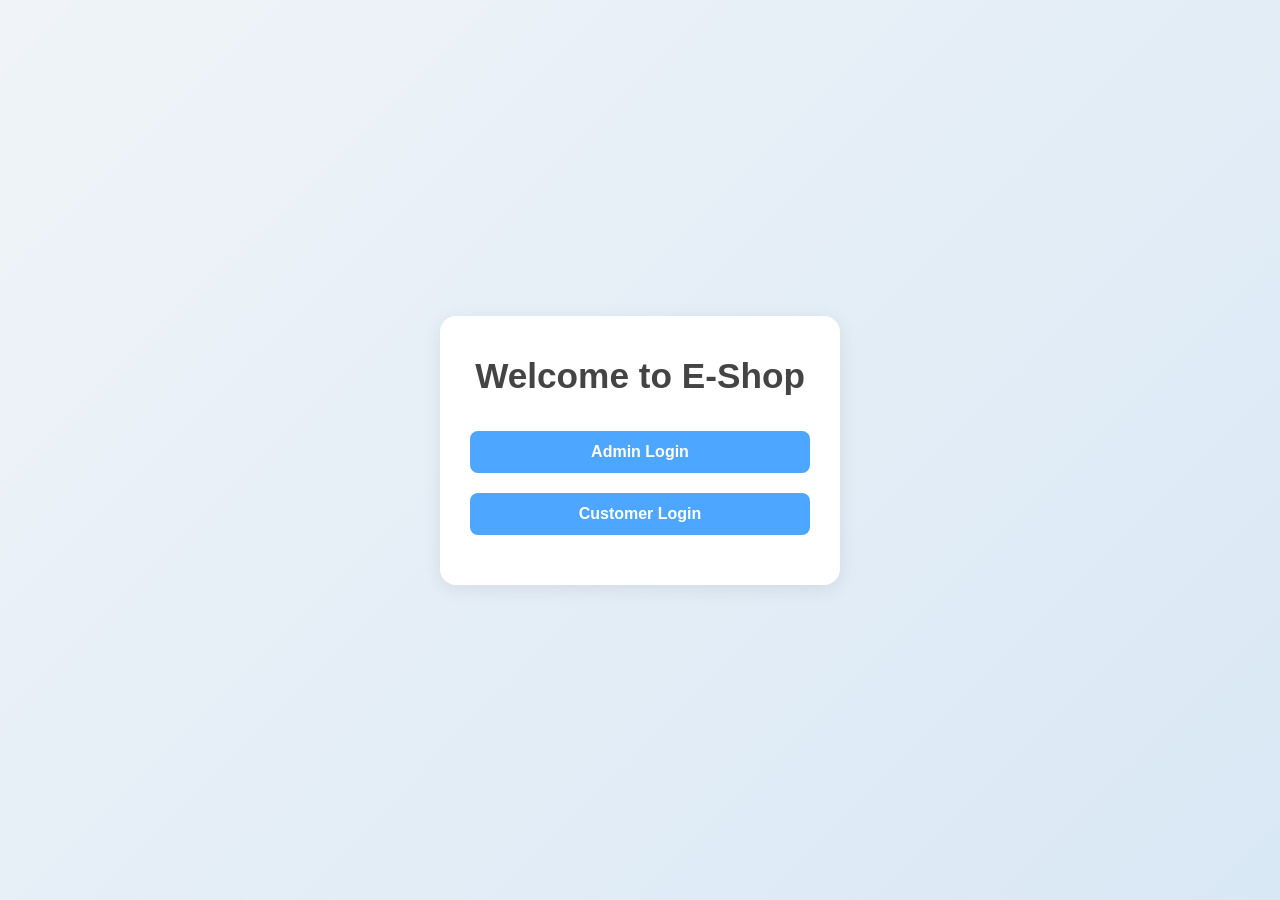
<file: EcommerceWebsite/src/main/resources/static/index.html>
<!DOCTYPE html>
<html lang="en">

<head>
  <meta charset="UTF-8" />
  <meta name="viewport" content="width=device-width, initial-scale=1.0"/>
  <title>Welcome - E-Commerce</title>
  <style>
    * {
      margin: 0;
      padding: 0;
      box-sizing: border-box;
    }

    body {
      font-family: 'Segoe UI', Tahoma, Geneva, Verdana, sans-serif;
      background: linear-gradient(135deg, #f0f4f8, #d9e8f5);
      height: 100vh;
      display: flex;
      justify-content: center;
      align-items: center;
      color: #333;
    }

    .container {
      background-color: #ffffff;
      padding: 40px 30px;
      border-radius: 16px;
      box-shadow: 0 4px 20px rgba(0, 0, 0, 0.08);
      text-align: center;
      width: 90%;
      max-width: 400px;
    }

    h1 {
      font-size: 2.2rem;
      margin-bottom: 25px;
      color: #444;
    }

    .btn {
      width: 100%;
      padding: 12px;
      margin: 10px 0;
      font-size: 1rem;
      font-weight: 600;
      border: none;
      border-radius: 8px;
      cursor: pointer;
      background-color: #4da6ff;
      color: white;
      transition: background-color 0.3s ease, transform 0.2s ease;
    }

    .btn:hover {
      background-color: #3399ff;
      transform: translateY(-2px);
    }

    .btn:focus {
      outline: none;
      box-shadow: 0 0 0 3px rgba(77, 166, 255, 0.4);
    }
  </style>
</head>

<body>
  <div class="container">
    <h1>Welcome to E-Shop</h1>
    <button class="btn" onclick="location.href='AdminLogin.html'">Admin Login</button>
    <button class="btn" onclick="location.href='Login.html'">Customer Login</button>
  </div>
</body>

</html>
</file>
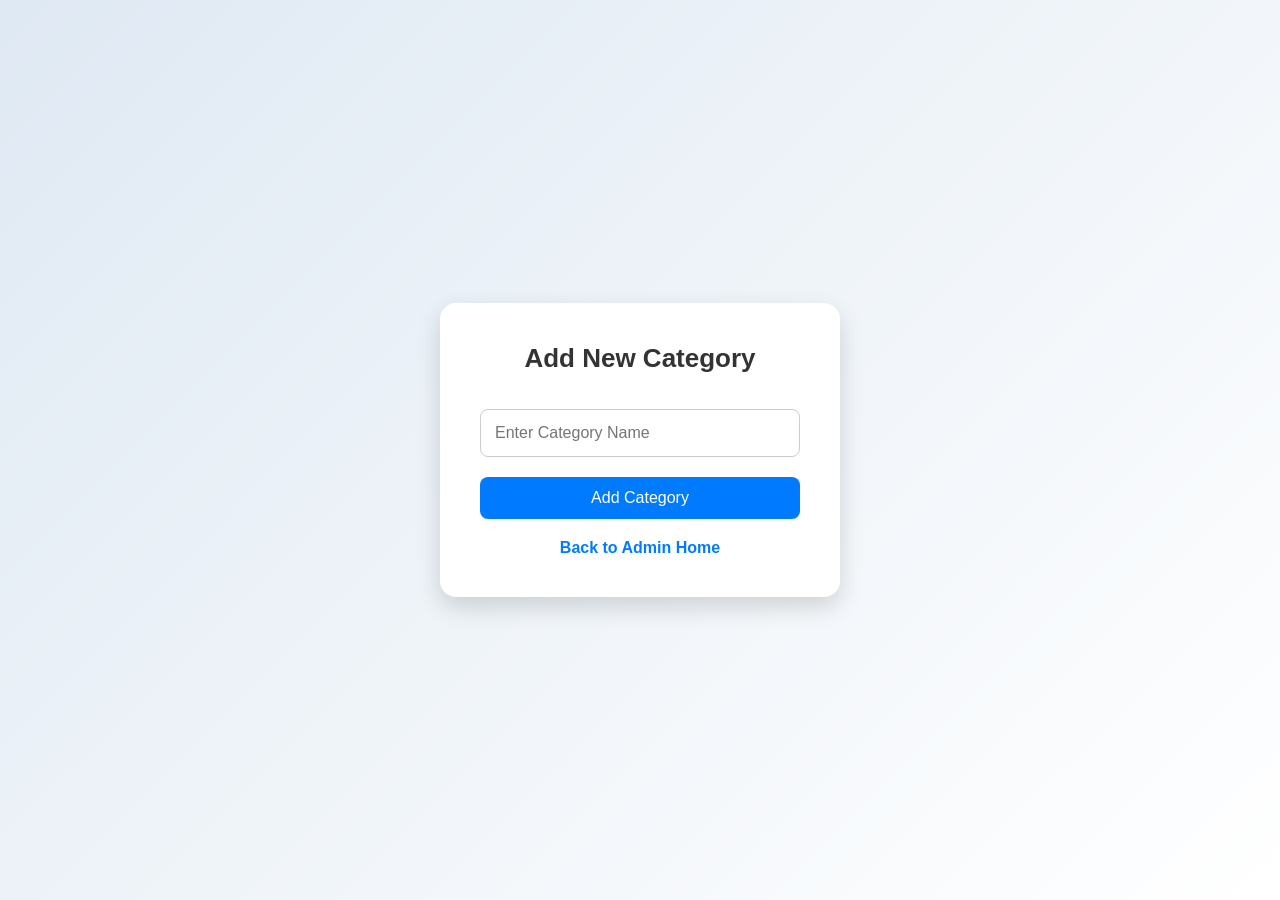
<file: EcommerceWebsite/target/classes/static/AddCategory.html>
<!DOCTYPE html>
<html lang="en">
<head>
    <meta charset="UTF-8">
    <title>Admin - Add Category</title>
    <style>
        * {
            box-sizing: border-box;
            margin: 0;
            padding: 0;
        }

        body {
            font-family: 'Segoe UI', sans-serif;
            background: linear-gradient(135deg, #dfe9f3, #ffffff);
            height: 100vh;
            display: flex;
            align-items: center;
            justify-content: center;
        }

        .wrapper {
            background-color: #fff;
            padding: 40px;
            border-radius: 16px;
            box-shadow: 0 10px 25px rgba(0, 0, 0, 0.15);
            text-align: center;
            width: 100%;
            max-width: 400px;
        }

        h2 {
            color: #333;
            margin-bottom: 25px;
            font-size: 26px;
        }

        input[type="text"] {
            width: 100%;
            padding: 14px;
            margin: 10px 0 20px;
            border: 1px solid #ccc;
            border-radius: 8px;
            font-size: 16px;
        }

        button {
            background-color: #007bff;
            color: white;
            padding: 12px 20px;
            border: none;
            border-radius: 8px;
            font-size: 16px;
            cursor: pointer;
            width: 100%;
            transition: background 0.3s ease;
        }

        button:hover {
            background-color: #0056b3;
        }

        .message {
            margin: 15px 0;
            padding: 12px;
            border-radius: 8px;
            display: none;
        }

        .success {
            background-color: #d4edda;
            color: #155724;
        }

        .error {
            background-color: #f8d7da;
            color: #721c24;
        }

        .back-link {
            display: inline-block;
            margin-top: 20px;
            color: #007bff;
            font-weight: bold;
            text-decoration: none;
            transition: color 0.3s ease;
        }

        .back-link:hover {
            color: #0056b3;
            text-decoration: underline;
        }
    </style>
</head>
<body>

<div class="wrapper">
    <h2> Add New Category</h2>

    <form id="addCategoryForm">
        <input type="text" id="categoryName" placeholder="Enter Category Name" required>
        <button type="button" onclick="addCategory()">Add Category</button>
    </form>

    <div id="message" class="message"></div>

    <a class="back-link" href="AdminHome.html"> Back to Admin Home</a>
</div>

<script>
    function addCategory() {
        const categoryName = document.getElementById('categoryName').value.trim();
        const messageElement = document.getElementById('message');

        if (!categoryName) {
            showMessage("Please enter a category name.", 'error');
            return;
        }

        fetch('http://localhost:8080/category/add', {
            method: 'POST',
            headers: { 'Content-Type': 'application/json' },
            body: JSON.stringify({ categoryName })
        })
        .then(response => response.text().then(text => {
            if (response.ok) {
                showMessage(text, 'success');
                document.getElementById('addCategoryForm').reset();
            } else {
                throw new Error(text);
            }
        }))
        .catch(error => showMessage("Error: " + error.message, 'error'));
    }

    function showMessage(message, type) {
        const messageElement = document.getElementById('message');
        messageElement.textContent = message;
        messageElement.className = `message ${type}`;
        messageElement.style.display = 'block';
    }
</script>

</body>
</html>
</file>
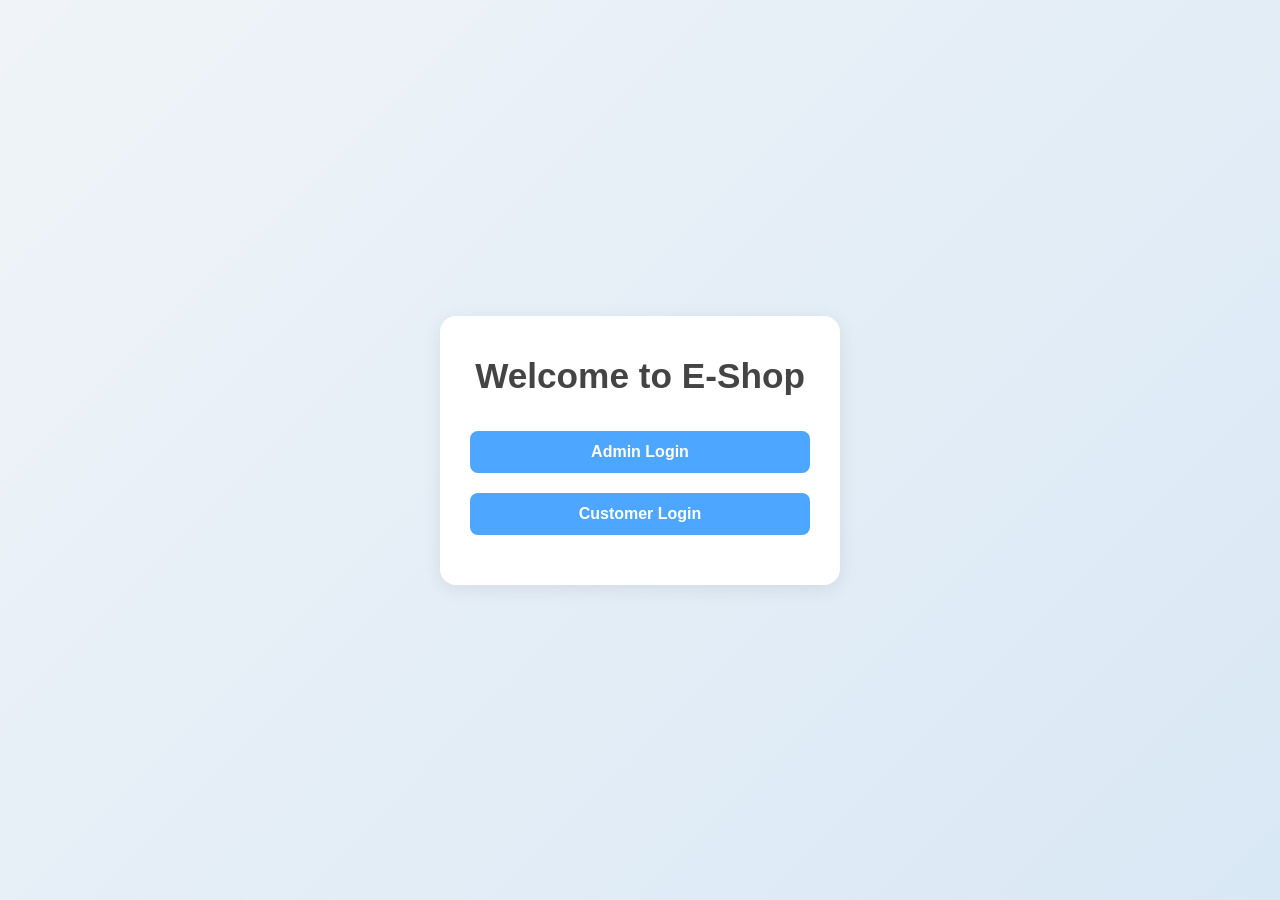
<file: EcommerceWebsite/target/classes/static/AddProduct.html>
<!DOCTYPE html>
<html lang="en">
<head>
    <meta charset="UTF-8">
    <title>Admin - Manage Product</title>
    <meta http-equiv="Cache-Control" content="no-store" />
    <meta http-equiv="Pragma" content="no-cache" />
    <meta http-equiv="Expires" content="0" />
    <style>
        body {
            font-family: 'Segoe UI', sans-serif;
            background: linear-gradient(to right, #eef2f3, #8e9eab);
            height: 100vh;
            margin: 0;
            display: flex;
            align-items: center;
            justify-content: center;
        }

        .container {
            background-color: #ffffff;
            padding: 40px;
            border-radius: 16px;
            box-shadow: 0 6px 20px rgba(0, 0, 0, 0.15);
            text-align: center;
            width: 400px;
        }

        h2 {
            margin-bottom: 20px;
            color: #333;
        }

        input[type="text"], input[type="number"] {
            width: 90%;
            padding: 12px;
            margin: 10px 0;
            border: 1px solid #ccc;
            border-radius: 8px;
            font-size: 15px;
        }

        .buttons {
            display: flex;
            justify-content: space-between;
            margin-top: 20px;
        }

        button {
            flex: 1;
            padding: 10px;
            margin: 0 5px;
            font-size: 15px;
            border: none;
            border-radius: 8px;
            cursor: pointer;
            transition: 0.3s;
        }

        .add { background-color: #28a745; color: white; }
        .add:hover { background-color: #218838; }

        .update { background-color: #ffc107; color: white; }
        .update:hover { background-color: #e0a800; }

        .delete { background-color: #dc3545; color: white; }
        .delete:hover { background-color: #c82333; }

        .alert {
            padding: 12px;
            margin-top: 15px;
            border-radius: 6px;
            display: none;
            font-weight: bold;
        }

        .alert-success { background-color: #d4edda; color: #155724; }
        .alert-error { background-color: #f8d7da; color: #721c24; }

        .back-link {
            margin-top: 25px;
            display: inline-block;
            text-decoration: none;
            color: #007bff;
            font-weight: bold;
        }

        .back-link:hover {
            text-decoration: underline;
        }
    </style>
</head>
<body>

<div class="container">
    <h2>Manage Product</h2>

    <input type="text" id="productName" placeholder="Product Name" required>
    <input type="number" id="productPrice" placeholder="Price (for Add/Update)">
    <input type="text" id="categoryName" placeholder="Category Name (for Add/Update)">

    <div class="buttons">
        <button class="add" onclick="addProduct()">Add</button>
        <button class="update" onclick="updateProduct()">Update</button>
        <button class="delete" onclick="deleteProduct()">Delete</button>
    </div>

    <div id="message" class="alert"></div>

    <a class="back-link" href="AdminHome.html">⬅️ Back to Admin Home</a>
</div>

<script>
    // Admin session check
    if (!sessionStorage.getItem("adminId")) {
        alert("Unauthorized access. Please login as Admin.");
        window.location.href = "StartPage.html";
    }

    function showMessage(msg, type) {
        const messageDiv = document.getElementById("message");
        messageDiv.textContent = msg;
        messageDiv.className = `alert ${type === 'success' ? 'alert-success' : 'alert-error'}`;
        messageDiv.style.display = 'block';
    }

    function addProduct() {
        const name = document.getElementById("productName").value.trim();
        const price = parseFloat(document.getElementById("productPrice").value);
        const categoryName = document.getElementById("categoryName").value.trim();

        if (!name || isNaN(price) || !categoryName) {
            showMessage("Please fill in all fields for adding.", "error");
            return;
        }

        fetch("http://localhost:8080/category/product/add", {
            method: "POST",
            headers: { "Content-Type": "application/json" },
            body: JSON.stringify({ name, price, categoryName })
        })
        .then(res => res.text())
        .then(msg => showMessage("✅ " + msg, "success"))
        .catch(err => showMessage("❌ " + err.message, "error"));
    }

    function updateProduct() {
        const name = document.getElementById("productName").value.trim();
        const price = parseFloat(document.getElementById("productPrice").value);
        const categoryName = document.getElementById("categoryName").value.trim();

        if (!name || isNaN(price) || !categoryName) {
            showMessage("Please fill in all fields for updating.", "error");
            return;
        }

        fetch("http://localhost:8080/category/update", {
            method: "PUT",
            headers: { "Content-Type": "application/json" },
            body: JSON.stringify({ name, price, categoryName })
        })
        .then(res => res.text())
        .then(msg => showMessage("✅ " + msg, "success"))
        .catch(err => showMessage("❌ " + err.message, "error"));
    }

    function deleteProduct() {
        const name = document.getElementById("productName").value.trim();

        if (!name) {
            showMessage("Please enter product name to delete.", "error");
            return;
        }

        fetch(`http://localhost:8080/category/delete/${encodeURIComponent(name)}`, {
            method: "DELETE"
        })
        .then(res => res.text())
        .then(msg => showMessage("✅ " + msg, "success"))
        .catch(err => showMessage("❌ " + err.message, "error"));
    }
</script>

</body>
</html>
</file>
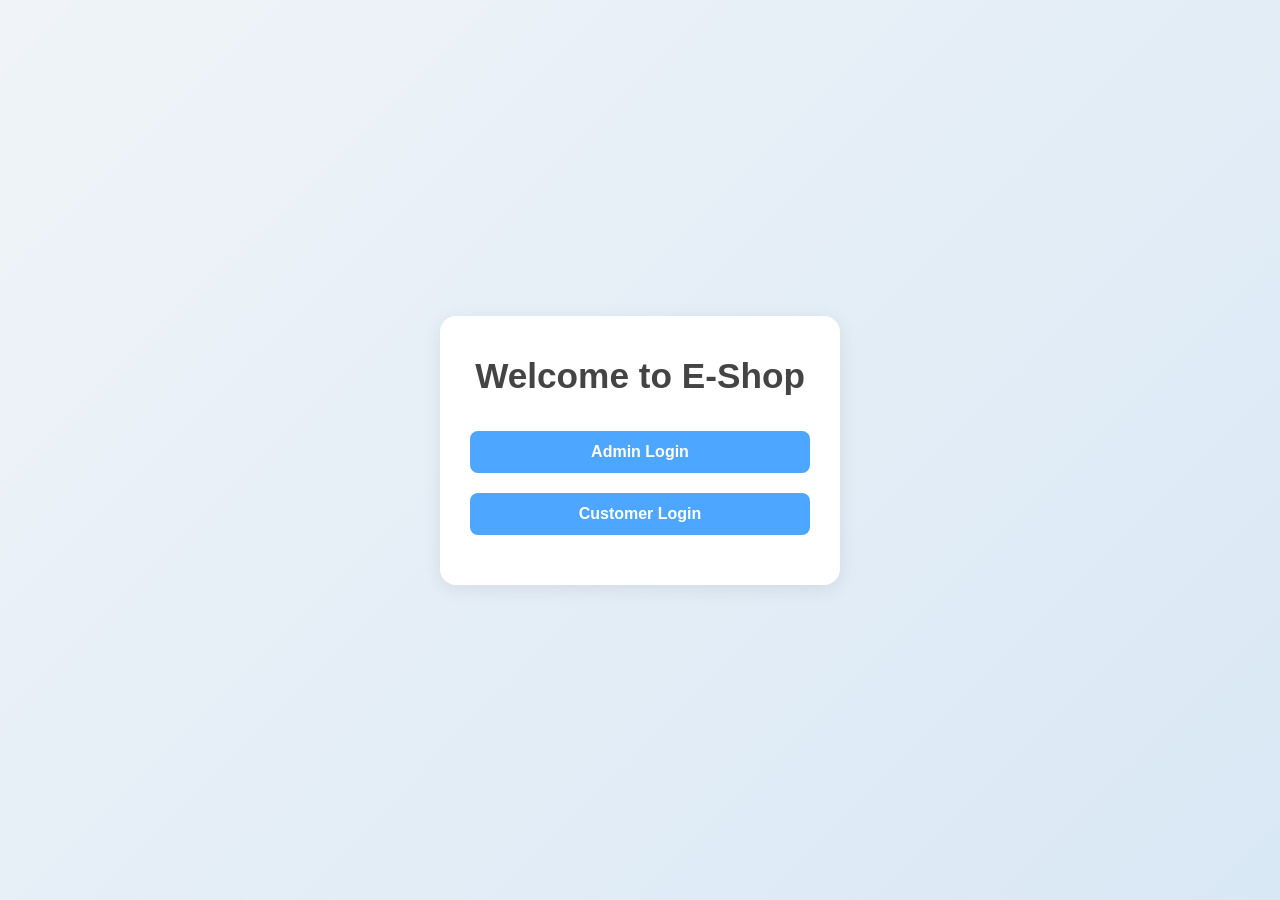
<file: EcommerceWebsite/target/classes/static/AdminHome.html>
<!DOCTYPE html>
<html lang="en">
<head>
  <meta charset="UTF-8" />
  <title>Admin - Home</title>
  <meta http-equiv="Cache-Control" content="no-store" />
  <meta http-equiv="Pragma" content="no-cache" />
  <meta http-equiv="Expires" content="0" />
  <style>
    body {
      margin: 0;
      font-family: 'Segoe UI', sans-serif;
      background: linear-gradient(to right, #f1f8ff, #e0f7fa);
      color: #333;
    }

    .header {
      background-color: #ffffff;
      color: #333;
      padding: 20px 40px;
      text-align: center;
      position: relative;
      box-shadow: 0 2px 8px rgba(0, 0, 0, 0.1);
    }

    .header h2 {
      margin: 0;
      font-size: 28px;
    }

    .logout-btn {
      position: absolute;
      right: 30px;
      top: 20px;
      background-color: #ff7043;
      color: white;
      padding: 10px 18px;
      border: none;
      border-radius: 6px;
      cursor: pointer;
      font-weight: bold;
      transition: background-color 0.3s;
    }

    .logout-btn:hover {
      background-color: #f4511e;
    }

    .container {
      max-width: 900px;
      margin: 40px auto;
      padding: 0 20px;
      display: flex;
      justify-content: space-around;
    }

    .action-card {
      background: #ffffff;
      padding: 25px;
      width: 250px;
      text-align: center;
      border-radius: 12px;
      box-shadow: 0 8px 20px rgba(0, 0, 0, 0.1);
      transition: transform 0.3s;
      background-color: #fafafa;
    }

    .action-card:hover {
      transform: scale(1.05);
      background-color: #f0f4f7;
    }

    .action-card h3 {
      font-size: 22px;
      margin-bottom: 15px;
    }

    .action-card a {
      text-decoration: none;
      padding: 12px 20px;
      background-color: #4caf50;
      color: white;
      border-radius: 6px;
      font-weight: bold;
      transition: background-color 0.3s;
    }

    .action-card a:hover {
      background-color: #388e3c;
    }

    @media (max-width: 600px) {
      .logout-btn {
        padding: 8px 12px;
        top: 15px;
        right: 20px;
      }

      .container {
        flex-direction: column;
        align-items: center;
      }

      .action-card {
        margin-bottom: 20px;
      }
    }
  </style>
</head>
<body>
  <div class="header">
    <h2>Admin - Home</h2>
    <button class="logout-btn" onclick="logout()">Logout</button>
  </div>

  <div class="container">
    <div class="action-card">
      <h3>Manage Products</h3>
      <a href="AddProduct.html">Go to Manage Products</a>
    </div>

    <div class="action-card">
      <h3>Manage Categories</h3>
      <a href="AddCategory.html">Go to Manage Categories</a>
    </div>
  </div>

  <script>
    // Session check on page load
    window.onload = function () {
      fetch("http://localhost:8080/admin/check-session")
        .then(res => res.json())
        .then(data => {
          if (!data.loggedIn || !data.isAdmin) {
            window.location.href = "StartPage.html";
          }
        })
        .catch(err => {
          console.error("Session check failed", err);
          window.location.href = "StartPage.html";
        });
    };

    function logout() {
      fetch("http://localhost:8080/admin/logout")
        .then(() => {
          sessionStorage.removeItem("adminId");
          window.location.href = "StartPage.html";
        })
        .catch(err => {
          console.error("Logout failed", err);
          window.location.href = "StartPage.html";
        });
    }
  </script>
</body>
</html>
</file>
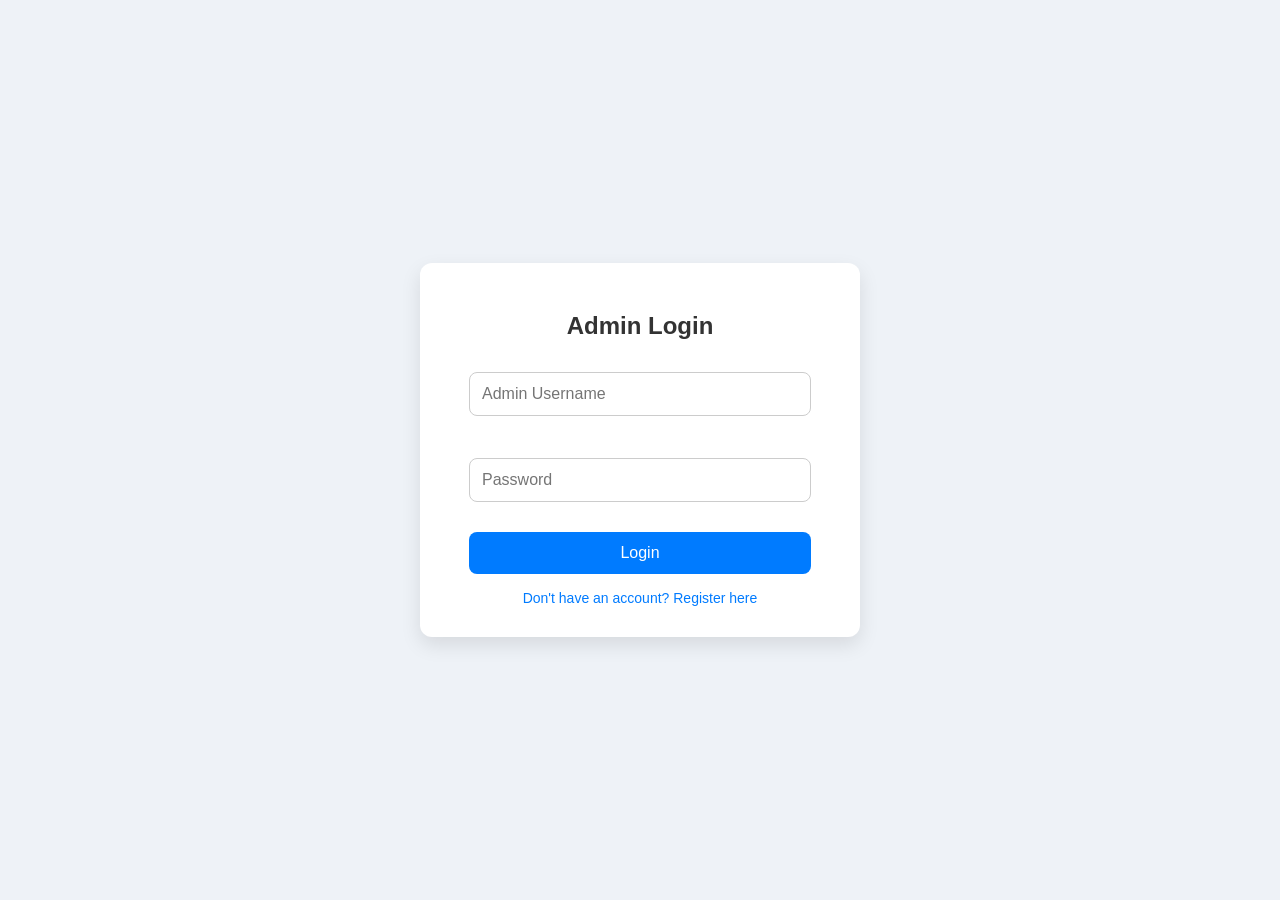
<file: EcommerceWebsite/target/classes/static/AdminLogin.html>
<!DOCTYPE html>
<html lang="en">
<head>
    <meta charset="UTF-8">
    <meta name="viewport" content="width=device-width, initial-scale=1.0">
    <title>Admin Login</title>
    
    <style>
        body {
            background-color: #eef2f7;
            font-family: 'Segoe UI', Tahoma, Geneva, Verdana, sans-serif;
            padding: 0;
            margin: 0;
            display: flex;
            justify-content: center;
            align-items: center;
            height: 100vh;
        }

        .container {
            background-color: white;
            padding: 30px;
            border-radius: 12px;
            width: 100%;
            max-width: 380px;
            box-shadow: 0 8px 20px rgba(0,0,0,0.1);
            text-align: center;
        }

        h2 {
            color: #333;
            margin-bottom: 20px;
        }

        .input-group {
            margin-bottom: 15px;
            width: 100%;
            display: flex;
            flex-direction: column;
            align-items: center;
        }

        input {
            width: 90%;
            padding: 12px;
            margin: 12px 0;
            border-radius: 8px;
            border: 1px solid #ccc;
            font-size: 16px;
            box-sizing: border-box;
        }

        button {
            width: 90%;
            padding: 12px;
            font-size: 16px;
            background-color: #007bff;
            color: white;
            border: none;
            border-radius: 8px;
            cursor: pointer;
            transition: background-color 0.3s ease;
        }

        button:hover {
            background-color: #0056b3;
        }

        .register-link {
            margin-top: 15px;
            font-size: 14px;
            color: #007bff;
            text-decoration: none;
        }

        .register-link:hover {
            text-decoration: underline;
        }
    </style>
</head>
<body>

<div class="container">
    <h2>Admin Login</h2>
    <div class="input-group">
        <input type="text" id="username" placeholder="Admin Username" required><br>
        <input type="password" id="password" placeholder="Password" required><br>
        <button onclick="adminLogin()">Login</button>
    </div>
    <a class="register-link" href="AdminRegister.html">Don't have an account? Register here</a>
</div>

<script>
async function adminLogin() {
    const username = document.getElementById("username").value.trim();
    const password = document.getElementById("password").value;

    try {
        const response = await fetch("http://localhost:8080/admin/login", {
            method: "POST",
            headers: { "Content-Type": "application/json" },
            body: JSON.stringify({ username, password })
        });

        if (response.ok) {
            const result = await response.json();
            console.log("Login successful", result);
            sessionStorage.setItem("adminId", result.adminId);
            window.location.href = "AdminHome.html";
        } else {
            console.log("Login failed");
            alert("Invalid admin credentials");
        }
    } catch (error) {
        console.error("Fetch error:", error);
        alert("Error while connecting to the server");
    }
}

</script>

</body>
</html>
</file>
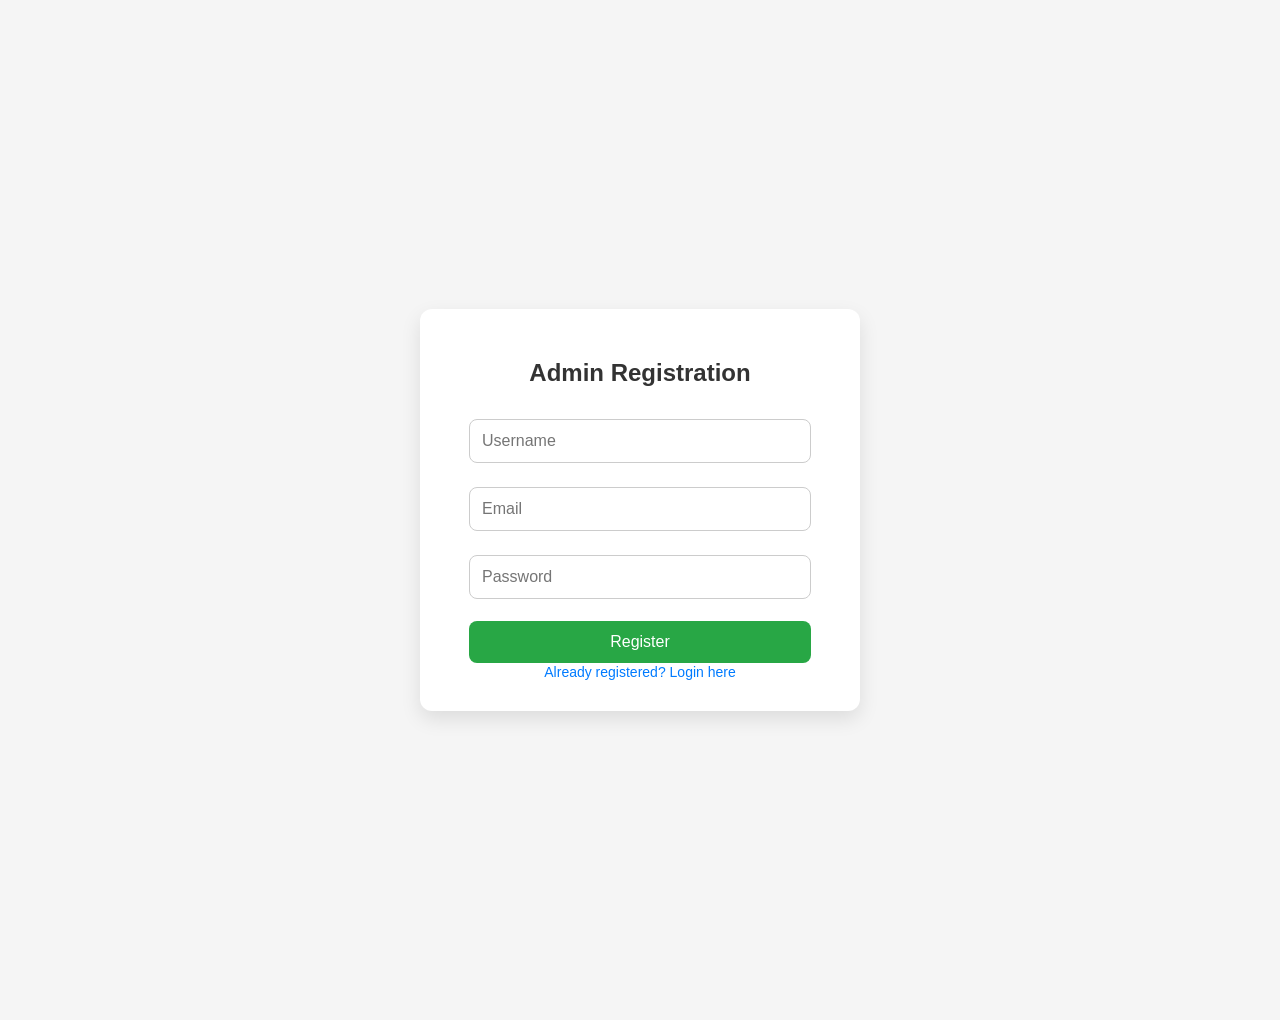
<file: EcommerceWebsite/target/classes/static/AdminRegister.html>
<!DOCTYPE html>
<html lang="en">
<head>
    <meta charset="UTF-8">
    <meta name="viewport" content="width=device-width, initial-scale=1.0">
    <title>Admin Registration</title>
    <style>
        body {
            background-color: #f5f5f5;
            font-family: 'Segoe UI', Tahoma, Geneva, Verdana, sans-serif;
            padding: 60px 20px;
            display: flex;
            justify-content: center;
            align-items: center;
            height: 100vh;
            margin: 0;
        }

        .container {
            background-color: white;
            padding: 30px;
            border-radius: 12px;
            width: 100%;
            max-width: 380px;
            box-shadow: 0 8px 20px rgba(0,0,0,0.1);
            text-align: center;
        }

        h2 {
            color: #333;
            margin-bottom: 20px;
        }

        input {
            width: 90%;
            padding: 12px;
            margin: 12px 0;
            border-radius: 8px;
            border: 1px solid #ccc;
            box-sizing: border-box;
            font-size: 16px;
        }

        button {
            width: 90%;
            padding: 12px;
            font-size: 16px;
            background-color: #28a745;
            color: white;
            border: none;
            border-radius: 8px;
            cursor: pointer;
            margin-top: 10px;
            transition: background-color 0.3s ease;
        }

        button:hover {
            background-color: #218838;
        }

        .login-link {
            margin-top: 15px;
            font-size: 14px;
            color: #007bff;
            text-decoration: none;
        }

        .login-link:hover {
            text-decoration: underline;
        }
    </style>
</head>
<body>

<div class="container">
    <h2>Admin Registration</h2>
    <input type="text" id="username" placeholder="Username" required><br>
    <input type="email" id="email" placeholder="Email" required><br>
    <input type="password" id="password" placeholder="Password" required><br>
    <button onclick="registerAdmin()">Register</button>
    <a class="login-link" href="AdminLogin.html">Already registered? Login here</a>
</div>

<script>
async function registerAdmin() {
    const username = document.getElementById("username").value.trim();
    const email = document.getElementById("email").value.trim();
    const password = document.getElementById("password").value;

    // Email regex
    const emailRegex = /^[^\s@]+@[^\s@]+\.[^\s@]+$/;

    // Password regex: at least 8 characters, one uppercase, one lowercase, one number, and one special character
    const passwordRegex = /^(?=.*[a-z])(?=.*[A-Z])(?=.*\d)(?=.*[@$!%*?#&])[A-Za-z\d@$!%*?#&]{8,}$/;

    if (!emailRegex.test(email)) {
        alert("Please enter a valid email address.");
        return;
    }

    if (!passwordRegex.test(password)) {
        alert("Password must be at least 8 characters and include uppercase, lowercase, number, and special character.");
        return;
    }

    try {
        const response = await fetch("http://localhost:8080/admin/register", {
            method: "POST",
            headers: { "Content-Type": "application/json" },
            body: JSON.stringify({ username, email, password })
        });

        if (response.ok) {
            alert("Admin registered successfully!");
            window.location.href = "AdminLogin.html";
        } else {
            const errorMsg = await response.text();
            alert("Registration failed: " + errorMsg);
        }
    } catch (error) {
        alert("An error occurred. Please try again.");
        console.error(error);
    }
}
</script>


</body>
</html>
</file>
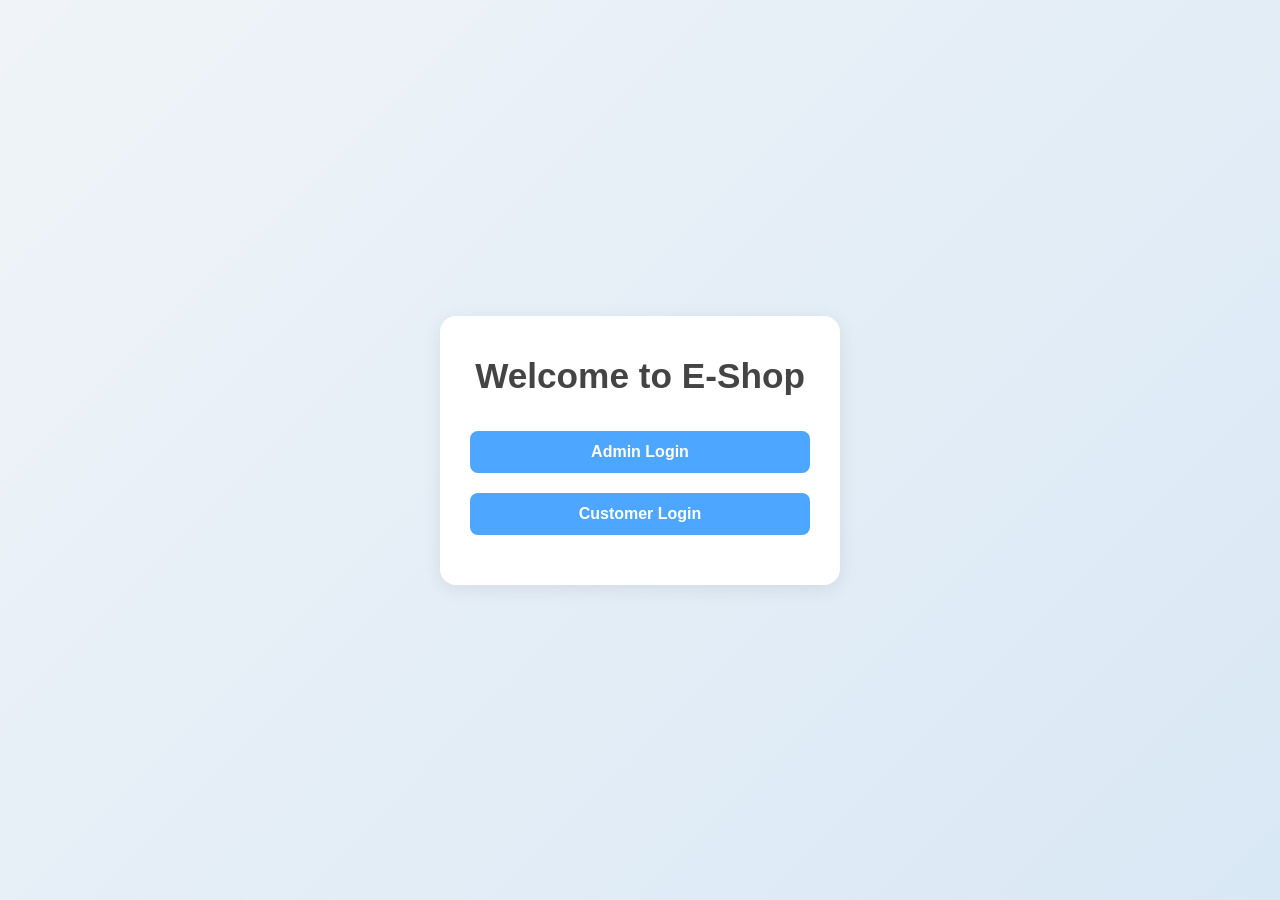
<file: EcommerceWebsite/target/classes/static/CartView.html>
<!DOCTYPE html>
<html lang="en">
<head>
  <meta charset="UTF-8" />
  <title>Your Cart - E-Shop</title>
  <meta http-equiv="Cache-Control" content="no-store" />
  <meta http-equiv="Pragma" content="no-cache" />
  <meta http-equiv="Expires" content="0" />
  <style>
    body {
      margin: 0;
      font-family: 'Segoe UI', sans-serif;
      background: linear-gradient(to right, #f8f9fa, #ffffff);
      color: #333;
    }

    .header {
      background-color: #ffffff;
      color: #333;
      padding: 20px 40px;
      text-align: center;
      position: relative;
      box-shadow: 0 2px 8px rgba(0, 0, 0, 0.05);
    }

    .header h2 {
      margin: 0;
      font-size: 28px;
    }

    .logout-btn {
      position: absolute;
      right: 30px;
      top: 20px;
      background-color: #dc3545;
      color: white;
      padding: 10px 18px;
      border: none;
      border-radius: 6px;
      cursor: pointer;
      font-weight: bold;
      transition: background-color 0.3s;
    }

    .logout-btn:hover {
      background-color: #b02a37;
    }

    .container {
      max-width: 900px;
      margin: 40px auto;
      padding: 0 20px;
    }

    .cart-item {
      background: #fff;
      padding: 25px 30px;
      margin-bottom: 20px;
      border-radius: 12px;
      box-shadow: 0 8px 20px rgba(0, 0, 0, 0.08);
      transition: transform 0.3s;
    }

    .cart-item:hover {
      transform: scale(1.01);
    }

    .cart-item strong {
      font-size: 18px;
    }

    .cart-item p {
      margin: 0 0 10px 0;
    }

    label {
      font-weight: 500;
      margin-right: 10px;
    }

    input[type="number"] {
      width: 70px;
      padding: 6px;
      font-size: 14px;
      border-radius: 6px;
      border: 1px solid #ccc;
      margin-right: 10px;
    }

    .cart-item button {
      padding: 8px 14px;
      margin-top: 10px;
      margin-right: 10px;
      font-size: 14px;
      font-weight: 600;
      border: none;
      border-radius: 6px;
      cursor: pointer;
      transition: background-color 0.3s;
    }

    .cart-item button:first-of-type {
      background-color: #007bff;
      color: white;
    }

    .cart-item button:first-of-type:hover {
      background-color: #0056b3;
    }

    .cart-item button:last-of-type {
      background-color: #dc3545;
      color: white;
    }

    .cart-item button:last-of-type:hover {
      background-color: #b02a37;
    }

    .empty-message {
      text-align: center;
      font-size: 20px;
      color: #666;
      margin-top: 60px;
    }

    @media (max-width: 600px) {
      .cart-item {
        padding: 20px;
      }

      .logout-btn {
        padding: 8px 12px;
        top: 15px;
        right: 20px;
      }
    }
  </style>
</head>
<body>
  <div class="header">
    <h2>Your Cart</h2>
    <button class="logout-btn" onclick="logout()">Logout</button>
  </div>

  <div class="container">
    <div id="cartItems">Loading...</div>
  </div>

  <script>
    const userId = sessionStorage.getItem("userId");
    if (!userId) {
      window.location.href = "StartPage.html";
    }

    function logout() {
      sessionStorage.clear();
      window.location.replace("StartPage.html");
    }

    function loadCart() {
      fetch(`http://localhost:8080/cart/view?userId=${userId}`)
        .then(res => res.json())
        .then(data => {
          const div = document.getElementById('cartItems');
          div.innerHTML = "";
          if (data.length === 0) {
            div.innerHTML = "<p class='empty-message'>Your cart is empty.</p>";
          } else {
            data.forEach(item => {
              div.innerHTML += `
                <div class="cart-item">
                  <p><strong>${item.product.productName}</strong> - ₹${item.product.price.toFixed(2)}</p>
                  <label>Quantity:
                    <input type="number" value="${item.quantity}" min="1" id="qty-${item.id}">
                  </label>
                  <button onclick="updateCartItem(${item.id})">Update</button>
                  <button onclick="deleteCartItem(${item.id})">Delete</button>
                </div>
              `;
            });
          }
        })
        .catch(error => {
          console.error("Error loading cart:", error);
          document.getElementById('cartItems').innerHTML = "<p class='empty-message'>Error loading cart.</p>";
        });
    }

    function updateCartItem(cartItemId) {
      const quantity = document.getElementById(`qty-${cartItemId}`).value;
      fetch(`http://localhost:8080/cart/update/${cartItemId}`, {
        method: 'PUT',
        headers: {
          'Content-Type': 'application/json'
        },
        body: JSON.stringify({ quantity: parseInt(quantity) })
      })
        .then(() => {
          alert("Quantity updated");
          loadCart();
        })
        .catch(err => {
          console.error("Failed to update item:", err);
          alert("Failed to update item.");
        });
    }

    function deleteCartItem(cartItemId) {
      fetch(`http://localhost:8080/cart/delete/${cartItemId}`, {
        method: 'DELETE'
      })
        .then(() => loadCart())
        .catch(err => {
          console.error("Failed to delete item:", err);
          alert("Failed to delete item.");
        });
    }

    window.onload = loadCart;
  </script>
</body>
</html>
</file>
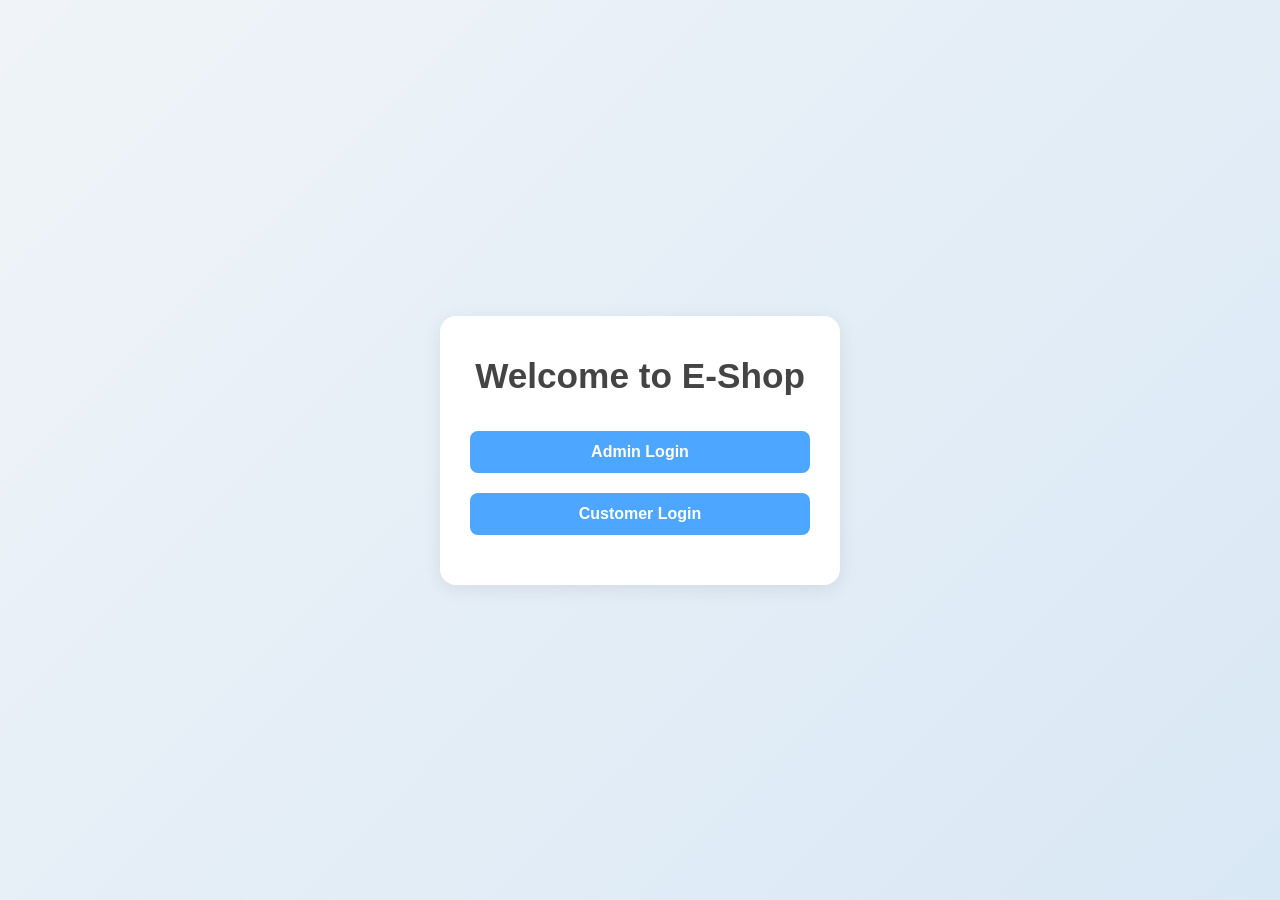
<file: EcommerceWebsite/target/classes/static/Home.html>
<!DOCTYPE html>
<html lang="en">
<head>
    <meta charset="UTF-8">
    <title>Home - E-Shop</title>
    <meta http-equiv="Cache-Control" content="no-store" />
    <meta http-equiv="Pragma" content="no-cache" />
    <meta http-equiv="Expires" content="0" />
    <style>
        body {
            margin: 0;
            font-family: 'Segoe UI', sans-serif;
            background: linear-gradient(to right, #f7faff, #e4f0ff);
            color: #333;
        }

        .header {
            background-color: #ffffff;
            box-shadow: 0 2px 8px rgba(0,0,0,0.05);
            padding: 20px;
            text-align: center;
            position: relative;
        }

        .header h1 {
            margin: 0;
            font-size: 28px;
            color: #007bff;
        }

        .logout-btn {
            position: absolute;
            right: 20px;
            top: 20px;
            background-color: #ff4d4d;
            color: white;
            padding: 10px 16px;
            border: none;
            border-radius: 6px;
            cursor: pointer;
            font-weight: 600;
            transition: background-color 0.3s ease;
        }

        .logout-btn:hover {
            background-color: #e60000;
        }

        .content {
            padding: 50px 20px;
            text-align: center;
        }

        .description {
            max-width: 700px;
            margin: 0 auto 40px;
            font-size: 18px;
            line-height: 1.6;
            color: #555;
        }

        .actions, .view-buttons {
            margin: 30px 0;
        }

        .content button {
            padding: 14px 30px;
            margin: 15px;
            font-size: 16px;
            font-weight: 600;
            border: none;
            border-radius: 8px;
            cursor: pointer;
            transition: all 0.3s ease;
        }

        .shop-btn {
            background-color: #007bff;
            color: white;
        }

        .shop-btn:hover {
            background-color: #0056b3;
        }

        .view-btn {
            background-color: #28a745;
            color: white;
        }

        .view-btn:hover {
            background-color: #1e7e34;
        }
    </style>
</head>
<body>
    <div class="header">
        <h1>Welcome to E-Shop</h1>
        <button class="logout-btn" onclick="logout()">Logout</button>
    </div>

    <div class="content">
        <div class="description">
            <p>At <strong>E-Shop</strong>, we bring you a seamless online shopping experience with a wide variety of categories and handpicked products just for you. Whether you're hunting for electronics, fashion, home essentials, or something unique—E-Shop is your one-stop destination.</p>
            <p>Explore our catalog, manage your cart with ease, and view your order history anytime. We’re here to make shopping easy, fast, and delightful!</p>
        </div>

        <div class="actions">
            <button class="shop-btn" onclick="window.location.href='ShopNow.html'">Shop Now</button>
        </div>
        <div class="view-buttons">
            <button class="view-btn" onclick="window.location.href='CartView.html'">View Full Cart</button>
            <button class="view-btn" onclick="window.location.href='OrderHistory.html'">View Full History</button>
        </div>
    </div>

    <script>
        const userId = sessionStorage.getItem("userId");
        if (!userId) {
            window.location.href = "StartPage.html";
        }

        function logout() {
            sessionStorage.clear();
            window.location.replace("StartPage.html");
        }
    </script>
</body>
</html>
</file>
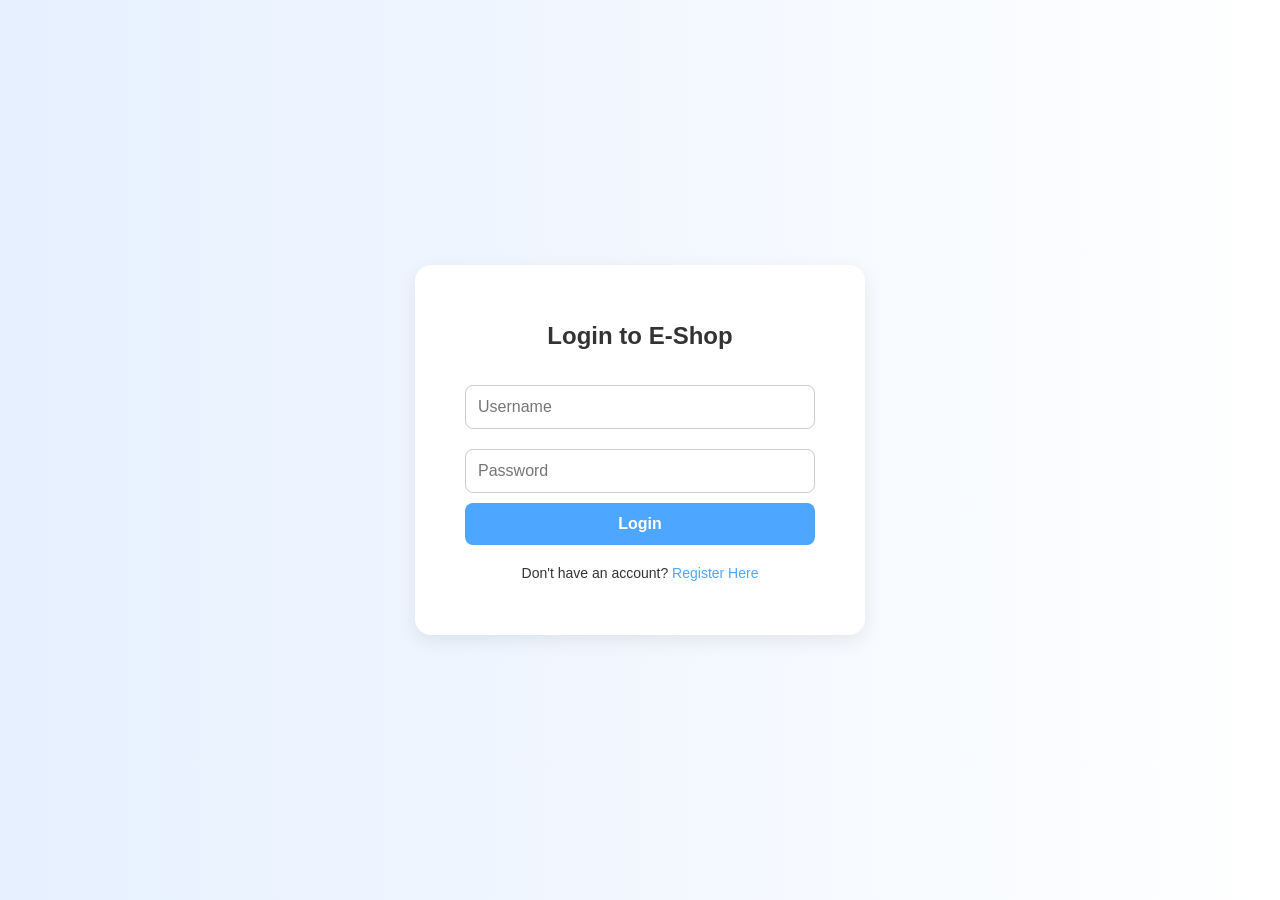
<file: EcommerceWebsite/target/classes/static/Login.html>
<!DOCTYPE html>
<html lang="en">
<head>
    <meta charset="UTF-8">
    <title>Login - E-Shop</title>
    <style>
        body {
            margin: 0;
            padding: 0;
            font-family: 'Segoe UI', sans-serif;
            background: linear-gradient(to right, #e6f0ff, #ffffff);
            display: flex;
            justify-content: center;
            align-items: center;
            height: 100vh;
            color: #333;
        }

        .login-container {
            background-color: #ffffff;
            padding: 40px 50px;
            border-radius: 16px;
            box-shadow: 0 6px 20px rgba(0, 0, 0, 0.08);
            text-align: center;
            width: 350px;
        }

        .login-container h1 {
            margin-bottom: 25px;
            font-size: 24px;
            color: #333;
        }

        .login-container input {
            width: 100%;
            padding: 12px;
            margin: 10px 0;
            border: 1px solid #ccc;
            border-radius: 8px;
            font-size: 16px;
            box-sizing: border-box;
        }

        .login-container button {
            width: 100%;
            background-color: #4da6ff;
            color: white;
            padding: 12px;
            border: none;
            border-radius: 8px;
            font-size: 16px;
            font-weight: bold;
            cursor: pointer;
            transition: background-color 0.3s ease, transform 0.2s ease;
        }

        .login-container button:hover {
            background-color: #3399ff;
            transform: translateY(-2px);
        }

        .login-container p {
            margin-top: 20px;
            font-size: 14px;
        }

        .login-container a {
            color: #4da6ff;
            text-decoration: none;
        }

        .login-container a:hover {
            text-decoration: underline;
        }
    </style>
</head>
<body>

<div class="login-container">
    <h1>Login to E-Shop</h1>
    <form id="loginForm">
        <input type="text" id="username" placeholder="Username" required>
        <input type="password" id="password" placeholder="Password" required>
        <button type="button" onclick="login()">Login</button>
        <p>Don't have an account? <a href="Register.html">Register Here</a></p>
    </form>
</div>

<script>
    if (sessionStorage.getItem("userId")) {
        window.location.href = "Home.html";
    }

    function login() {
        const username = document.getElementById('username').value;
        const password = document.getElementById('password').value;

        fetch('http://localhost:8080/api/login', {
            method: 'POST',
            headers: { 'Content-Type': 'application/json' },
            body: JSON.stringify({ username, password })
        })
        .then(res => {
            if (!res.ok) throw new Error("Login failed");
            return res.json();
        })
        .then(user => {
            sessionStorage.setItem("userId", user.userId);
            sessionStorage.setItem("username", user.username);
            window.location.href = "Home.html";
        })
        .catch(err => {
            alert("Invalid credentials or server error.");
            console.error(err);
        });
    }
</script>

</body>
</html>
</file>
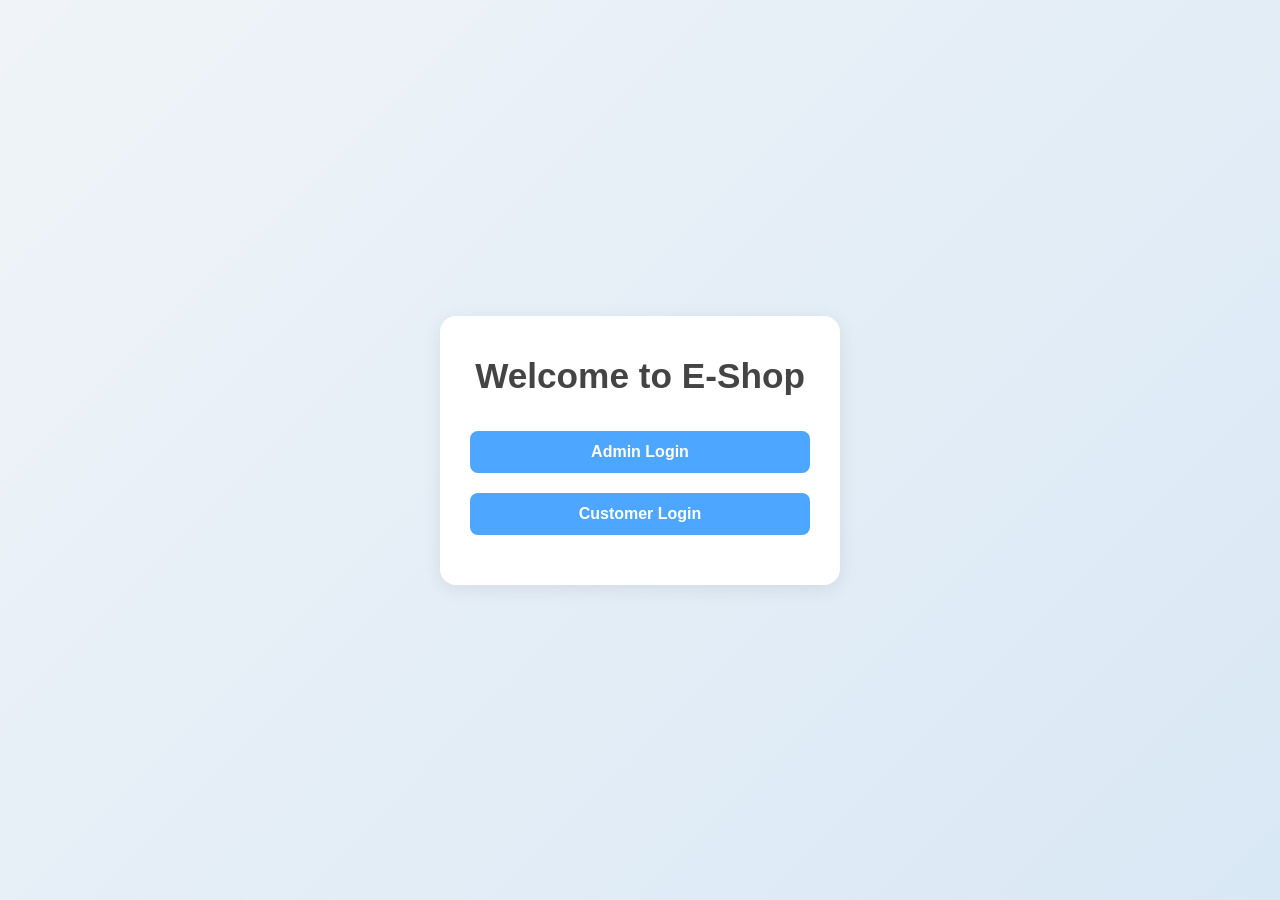
<file: EcommerceWebsite/target/classes/static/OrderHistory.html>
<!DOCTYPE html>
<html lang="en">
<head>
  <meta charset="UTF-8" />
  <title>Your Order History - E-Shop</title>
  <meta http-equiv="Cache-Control" content="no-store" />
  <meta http-equiv="Pragma" content="no-cache" />
  <meta http-equiv="Expires" content="0" />
  <style>
    body {
      margin: 0;
      font-family: 'Segoe UI', sans-serif;
      background: linear-gradient(to right, #f8f9fa, #ffffff);
      color: #333;
    }

    .header {
      background-color: #ffffff;
      color: #333;
      padding: 20px 40px;
      text-align: center;
      position: relative;
      box-shadow: 0 2px 8px rgba(0, 0, 0, 0.05);
    }

    .header h2 {
      margin: 0;
      font-size: 28px;
    }

    .logout-btn {
      position: absolute;
      right: 30px;
      top: 20px;
      background-color: #dc3545;
      color: white;
      padding: 10px 18px;
      border: none;
      border-radius: 6px;
      cursor: pointer;
      font-weight: bold;
      transition: background-color 0.3s;
    }

    .logout-btn:hover {
      background-color: #b02a37;
    }

    .container {
      max-width: 900px;
      margin: 40px auto;
      padding: 0 20px;
    }

    .order {
      background: #fff;
      padding: 25px 30px;
      margin-bottom: 25px;
      border-radius: 12px;
      box-shadow: 0 8px 20px rgba(0, 0, 0, 0.08);
      transition: transform 0.3s;
    }

    .order:hover {
      transform: scale(1.01);
    }

    .order-title {
      font-size: 20px;
      margin-bottom: 10px;
      color: #4a4a4a;
    }

    .order-info {
      font-size: 16px;
      margin-bottom: 15px;
      color: #666;
    }

    .product {
      margin-left: 20px;
      padding: 10px 15px;
      background-color: #f3f7ff;
      border-left: 4px solid #8bbafe;
      border-radius: 6px;
      margin-bottom: 10px;
      font-size: 15px;
    }

    .total {
      font-weight: bold;
      font-size: 16px;
      margin-top: 10px;
      color: #28a745;
    }

    .empty-message {
      text-align: center;
      font-size: 20px;
      color: #666;
      margin-top: 60px;
    }

    @media (max-width: 600px) {
      .order {
        padding: 20px;
      }

      .logout-btn {
        padding: 8px 12px;
        top: 15px;
        right: 20px;
      }
    }
  </style>
</head>
<body>
  <div class="header">
    <h2>Your Order History</h2>
    <button class="logout-btn" onclick="logout()">Logout</button>
  </div>

  <div class="container">
    <div id="orderItems">Loading...</div>
  </div>

  <script>
    const userId = sessionStorage.getItem("userId");

    if (!userId) {
      window.location.href = "StartPage.html";
    }

    function logout() {
      sessionStorage.clear();
      window.location.replace("StartPage.html");
    }

    fetch(`http://localhost:8080/orders/history?userId=${userId}`)
      .then(res => res.json())
      .then(data => {
        const div = document.getElementById('orderItems');
        div.innerHTML = "";
        if (data.length === 0) {
          div.innerHTML = "<p class='empty-message'>You haven't placed any orders yet.</p>";
        } else {
          data.forEach(order => {
            let totalAmount = 0;
            let productsHTML = "";

            order.products.forEach(product => {
              totalAmount += product.price;
              productsHTML += `<div class="product">${product.productName} - ₹${product.price.toFixed(2)}</div>`;
            });

            div.innerHTML += `
              <div class="order">
                <div class="order-title">Order #${order.id}</div>
                <div class="order-info">Date: ${order.orderDate}</div>
                ${productsHTML}
                <div class="total">Total Paid: ₹${totalAmount.toFixed(2)}</div>
              </div>
            `;
          });
        }
      })
      .catch(error => {
        console.error("Error loading orders:", error);
        document.getElementById('orderItems').innerHTML = "<p class='empty-message'>Error loading order history.</p>";
      });
  </script>
</body>
</html>
</file>
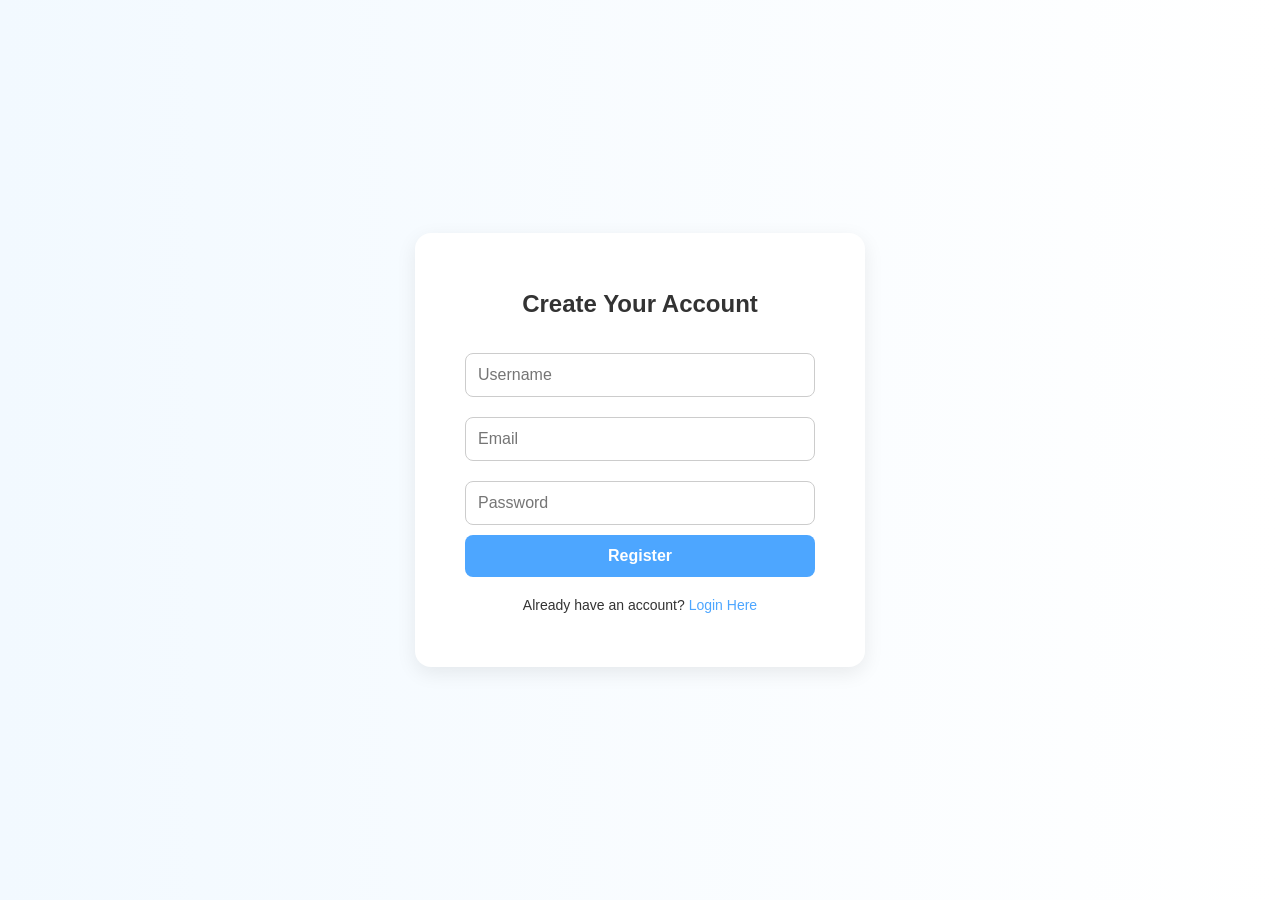
<file: EcommerceWebsite/target/classes/static/Register.html>
<!DOCTYPE html>
<html lang="en">
<head>
    <meta charset="UTF-8">
    <title>Register - E-Shop</title>
    <style>
        body {
            margin: 0;
            padding: 0;
            font-family: 'Segoe UI', sans-serif;
            background: linear-gradient(to right, #f2f9ff, #ffffff);
            display: flex;
            justify-content: center;
            align-items: center;
            height: 100vh;
            color: #333;
        }

        .register-container {
            background-color: #ffffff;
            padding: 40px 50px;
            border-radius: 16px;
            box-shadow: 0 6px 20px rgba(0, 0, 0, 0.08);
            text-align: center;
            width: 350px;
        }

        .register-container h1 {
            margin-bottom: 25px;
            font-size: 24px;
            color: #333;
        }

        .register-container input {
            width: 100%;
            padding: 12px;
            margin: 10px 0;
            border: 1px solid #ccc;
            border-radius: 8px;
            font-size: 16px;
            box-sizing: border-box;
        }

        .register-container button {
            width: 100%;
            background-color: #4da6ff;
            color: white;
            padding: 12px;
            border: none;
            border-radius: 8px;
            font-size: 16px;
            font-weight: bold;
            cursor: pointer;
            transition: background-color 0.3s ease, transform 0.2s ease;
        }

        .register-container button:hover {
            background-color: #3399ff;
            transform: translateY(-2px);
        }

        .register-container p {
            margin-top: 20px;
            font-size: 14px;
        }

        .register-container a {
            color: #4da6ff;
            text-decoration: none;
        }

        .register-container a:hover {
            text-decoration: underline;
        }
    </style>
</head>
<body>

<div class="register-container">
    <h1>Create Your Account</h1>
    <form id="registerForm">
        <input type="text" id="username" placeholder="Username" required>
        <input type="email" id="email" placeholder="Email" required>
        <input type="password" id="password" placeholder="Password" required>
        <button type="button" onclick="register()">Register</button>
        <p>Already have an account? <a href="Login.html">Login Here</a></p>
    </form>
</div>

<script>
function register() {
    const username = document.getElementById('username').value.trim();
    const email = document.getElementById('email').value.trim();
    const password = document.getElementById('password').value;

    // Email regex
    const emailRegex = /^[^\s@]+@[^\s@]+\.[^\s@]+$/;

    // Password regex: Min 8 chars, at least 1 uppercase, 1 lowercase, 1 number, 1 special char
    const passwordRegex = /^(?=.*[a-z])(?=.*[A-Z])(?=.*\d)(?=.*[@$!%*?#&])[A-Za-z\d@$!%*?#&]{8,}$/;

    if (!emailRegex.test(email)) {
        alert("Please enter a valid email address.");
        return;
    }

    if (!passwordRegex.test(password)) {
        alert("Password must be at least 8 characters and include uppercase, lowercase, number, and special character.");
        return;
    }

    const userData = { username, email, password };

    fetch('/api/addUser', {
        method: 'POST',
        headers: {
            'Content-Type': 'application/json'
        },
        body: JSON.stringify(userData)
    })
    .then(response => {
        if (response.ok) {
            alert('Registration successful! Please login.');
            window.location.href = 'Login.html';
        } else {
            return response.text().then(msg => {
                throw new Error(msg || 'Registration failed.');
            });
        }
    })
    .catch(err => {
        alert(err.message);
        console.error(err);
    });
}
</script>

</body>
</html>
</file>
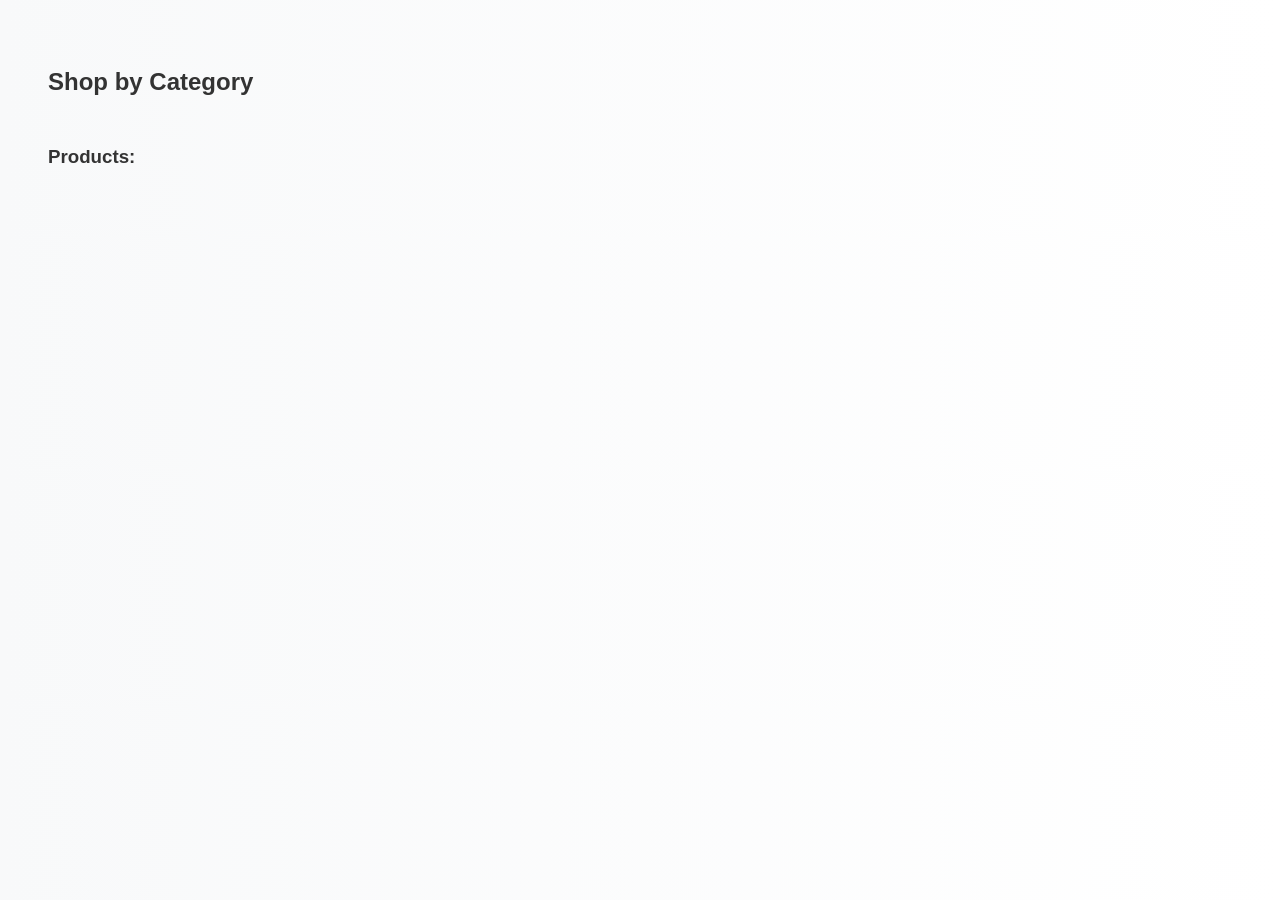
<file: EcommerceWebsite/target/classes/static/ShopNow.html>
<!DOCTYPE html>
<html lang="en">
<head>
    <meta charset="UTF-8">
    <title>Shop Now</title>
    <style>
        body {
            font-family: 'Segoe UI', sans-serif;
            background: linear-gradient(to right, #f8f9fa, #ffffff);
            padding: 40px;
            color: #333;
        }

        .category-list {
            display: flex;
            flex-wrap: wrap;
            gap: 10px;
            margin-bottom: 30px;
        }

        .category-list button {
            padding: 12px 20px;
            border: none;
            border-radius: 6px;
            background-color: #007bff;
            color: white;
            cursor: pointer;
            font-size: 16px;
            font-weight: bold;
            transition: background-color 0.3s ease, transform 0.3s ease;
        }

        .category-list button:hover {
            background-color: #0056b3;
            transform: scale(1.05);
        }

        .product-list {
            display: flex;
            flex-wrap: wrap;
            gap: 20px;
        }

        .product {
            background: white;
            padding: 20px;
            width: calc(33% - 20px);
            border-radius: 10px;
            box-shadow: 0 8px 15px rgba(0, 0, 0, 0.1);
            transition: transform 0.3s ease;
        }

        .product:hover {
            transform: scale(1.03);
        }

        .product-info {
            text-align: center;
        }

        .product-info h3 {
            font-size: 20px;
            margin-bottom: 10px;
            color: #333;
        }

        .product-info p {
            font-size: 16px;
            color: #555;
        }

        .product button {
            padding: 10px 15px;
            margin: 8px 5px 0;
            border-radius: 6px;
            border: none;
            cursor: pointer;
            transition: background-color 0.3s ease;
        }

        .buy-btn {
            background-color: #28a745;
            color: white;
        }

        .buy-btn:hover {
            background-color: #218838;
        }

        .cart-btn {
            background-color: #ffc107;
            color: black;
        }

        .cart-btn:hover {
            background-color: #e0a800;
        }

        @media (max-width: 768px) {
            .product {
                width: calc(50% - 20px);
            }
        }

        @media (max-width: 480px) {
            .product {
                width: 100%;
            }
        }
    </style>
</head>
<body>
    <h2>Shop by Category</h2>
    <div class="category-list" id="categoryList"></div>

    <h3>Products:</h3>
    <div class="product-list" id="productList"></div>

    <script>
        // Load categories
        fetch('http://localhost:8080/category/all')
            .then(res => res.json())
            .then(categories => {
                const catDiv = document.getElementById('categoryList');
                categories.forEach(cat => {
                    const btn = document.createElement('button');
                    btn.innerText = cat.categoryName;
                    btn.onclick = () => loadProductsByCategoryName(cat.categoryName);
                    catDiv.appendChild(btn);
                });
            })
            .catch(err => {
                console.error("Error loading categories:", err);
            });

        // Load products by category name
        function loadProductsByCategoryName(categoryName) {
            fetch(`http://localhost:8080/category/products?categoryName=${encodeURIComponent(categoryName)}`)
                .then(res => {
                    if (!res.ok) throw new Error("Failed to load products");
                    return res.json();
                })
                .then(products => {
                    const productDiv = document.getElementById('productList');
                    productDiv.innerHTML = '';

                    if (products.length === 0) {
                        productDiv.innerHTML = "<p>No products in this category yet.</p>";
                        return;
                    }

                    products.forEach(p => {
                        const div = document.createElement('div');
                        div.className = 'product';
                        div.innerHTML = `
                            <div class="product-info">
                                <h3>${p.productName}</h3>
                                <p>Price: ₹${p.price}</p>
                                <button class="buy-btn" onclick='buyNow(${JSON.stringify(p)})'>Buy Now</button>
                                <button class="cart-btn" onclick='addToCart(${JSON.stringify(p)})'>Add to Cart</button>
                            </div>
                        `;
                        productDiv.appendChild(div);
                    });
                })
                .catch(err => {
                    console.error("Error loading products:", err);
                    alert("Could not load products. Try again later.");
                });
        }

        function buyNow(product) {
            const userId = sessionStorage.getItem("userId");
            if (!userId) {
                alert("Please login first.");
                window.location.href = "/Login.html";
                return;
            }

            fetch(`http://localhost:8080/orders/place?userId=${userId}&productId=${product.productId}`, {
                method: 'POST'
            })
            .then(res => res.text())
            .then(msg => {
                alert("Buy successful!");
            })
            .catch(err => {
                console.error("Error placing order:", err);
                alert("Failed to place order.");
            });
        }

        function addToCart(product) {
            const userId = sessionStorage.getItem("userId");
            if (!userId) {
                alert("Please login first.");
                window.location.href = "/Login.html";
                return;
            }

            fetch(`http://localhost:8080/cart/add?userId=${userId}&productId=${product.productId}&quantity=1`, {
                method: 'POST'
            })
            .then(res => res.text())
            .then(msg => {
                alert(`${product.productName} added to cart!`);
            })
            .catch(err => {
                console.error("Error adding to cart:", err);
                alert("Failed to add to cart.");
            });
        }
    </script>
</body>
</html>
</file>
